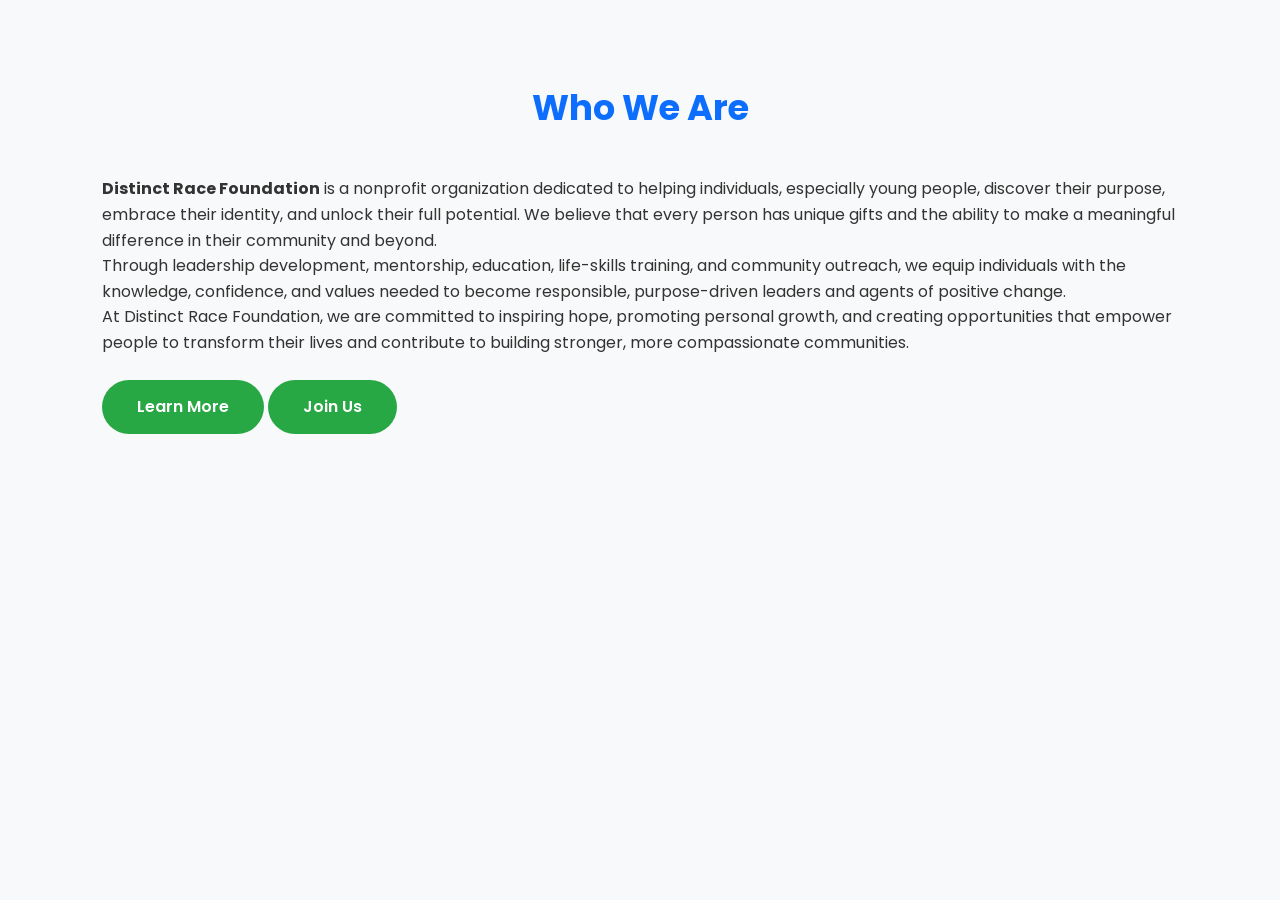
<file: about-us.html>
<!DOCTYPE html>
<html lang="en">
<head>
    <meta charset="UTF-8">
    <meta name="viewport" content="width=device-width, initial-scale=1.0">
    <title>Volunteer Today | NGO</title>
    <link rel="stylesheet" href="vol.css">
    <link rel="stylesheet"
        href="https://cdnjs.cloudflare.com/ajax/libs/font-awesome/6.5.2/css/all.min.css">
</head>
<body>
<!-- Who We Are Section -->
<section class="who-we-are" id="about">

    <div class="container">

        <h2>Who We Are</h2>

        <p>
            <strong>Distinct Race Foundation</strong> is a nonprofit organization dedicated to helping individuals, especially young people, discover their purpose, embrace their identity, and unlock their full potential. We believe that every person has unique gifts and the ability to make a meaningful difference in their community and beyond.
        </p>

        <p>
            Through leadership development, mentorship, education, life-skills training, and community outreach, we equip individuals with the knowledge, confidence, and values needed to become responsible, purpose-driven leaders and agents of positive change.
        </p>

        <p>
            At Distinct Race Foundation, we are committed to inspiring hope, promoting personal growth, and creating opportunities that empower people to transform their lives and contribute to building stronger, more compassionate communities.
        </p>

        <div class="about-buttons">
            <a href="distinct-race.html" class="btn">Learn More</a>
            <a href="volunteer.html" class="btn btn-outline">Join Us</a>
        </div>

    </div>

</section>
</file>
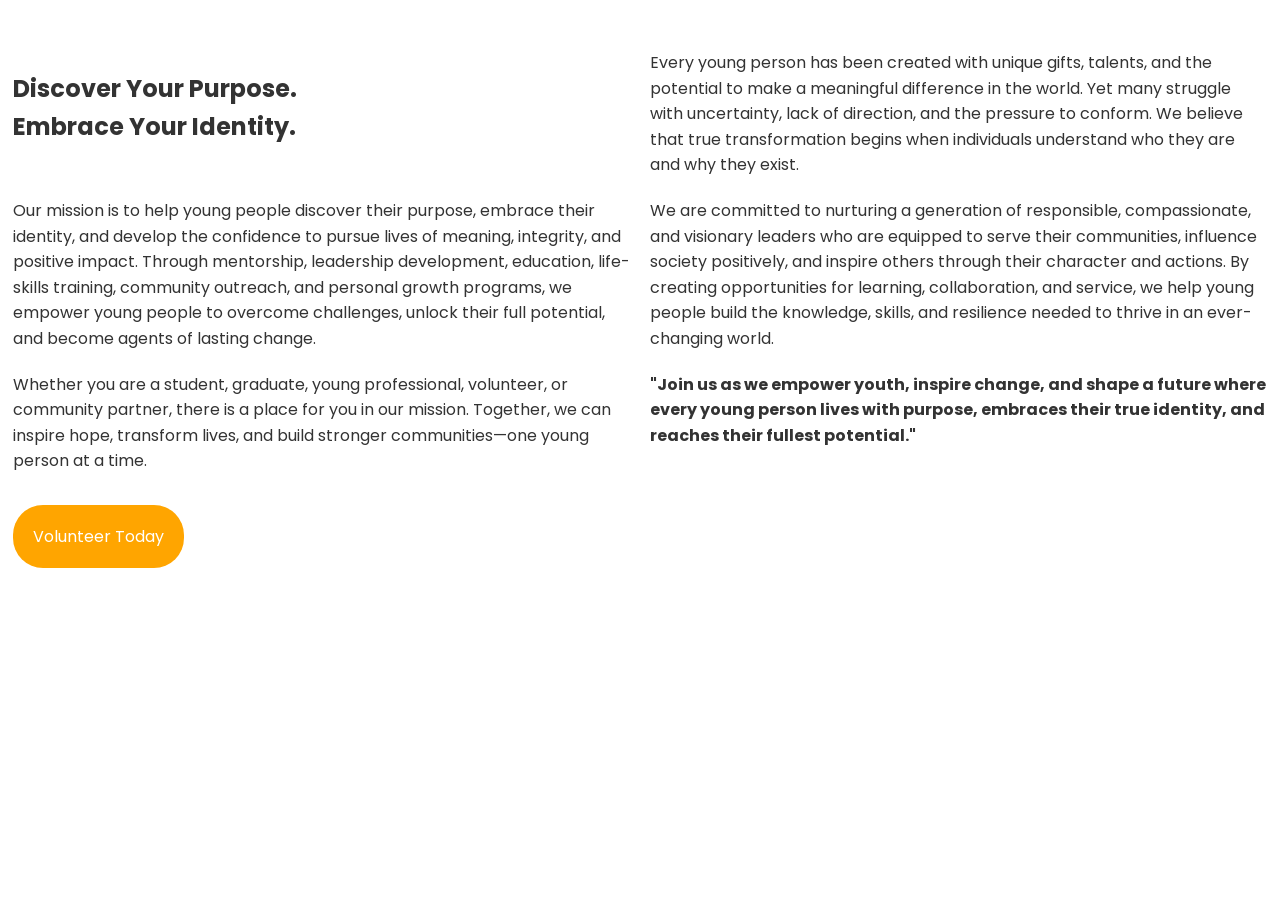
<file: distinct-race.html>
<!DOCTYPE html>
<html lang="en">
<head>
    <meta charset="UTF-8">
    <meta name="viewport" content="width=device-width, initial-scale=1.0">
    <title>Discover Your Purpose | Our Mission</title>
    <link rel="stylesheet" href="style.css">
</head>
<body>

    <!-- Purpose & Identity Section -->
    <section class="purpose-page">

        <div class="container">

            <h1>Discover Your Purpose.<br>Embrace Your Identity.</h1>

            <p class="intro">
                Every young person has been created with unique gifts, talents, and the potential to make a meaningful difference in the world. Yet many struggle with uncertainty, lack of direction, and the pressure to conform. We believe that true transformation begins when individuals understand who they are and why they exist.
            </p>

            <p>
                Our mission is to help young people discover their purpose, embrace their identity, and develop the confidence to pursue lives of meaning, integrity, and positive impact. Through mentorship, leadership development, education, life-skills training, community outreach, and personal growth programs, we empower young people to overcome challenges, unlock their full potential, and become agents of lasting change.
            </p>

            <p>
                We are committed to nurturing a generation of responsible, compassionate, and visionary leaders who are equipped to serve their communities, influence society positively, and inspire others through their character and actions. By creating opportunities for learning, collaboration, and service, we help young people build the knowledge, skills, and resilience needed to thrive in an ever-changing world.
            </p>

            <p>
                Whether you are a student, graduate, young professional, volunteer, or community partner, there is a place for you in our mission. Together, we can inspire hope, transform lives, and build stronger communities—one young person at a time.
            </p>

            <blockquote>
                <strong>
                    "Join us as we empower youth, inspire change, and shape a future where every young person lives with purpose, embraces their true identity, and reaches their fullest potential."
                </strong>
            </blockquote>

            <div class="buttons">
                <a href="volunteer.html" class="btn">Volunteer Today</a>
                
            </div>

        </div>

    </section>

</body>
</html>
</file>
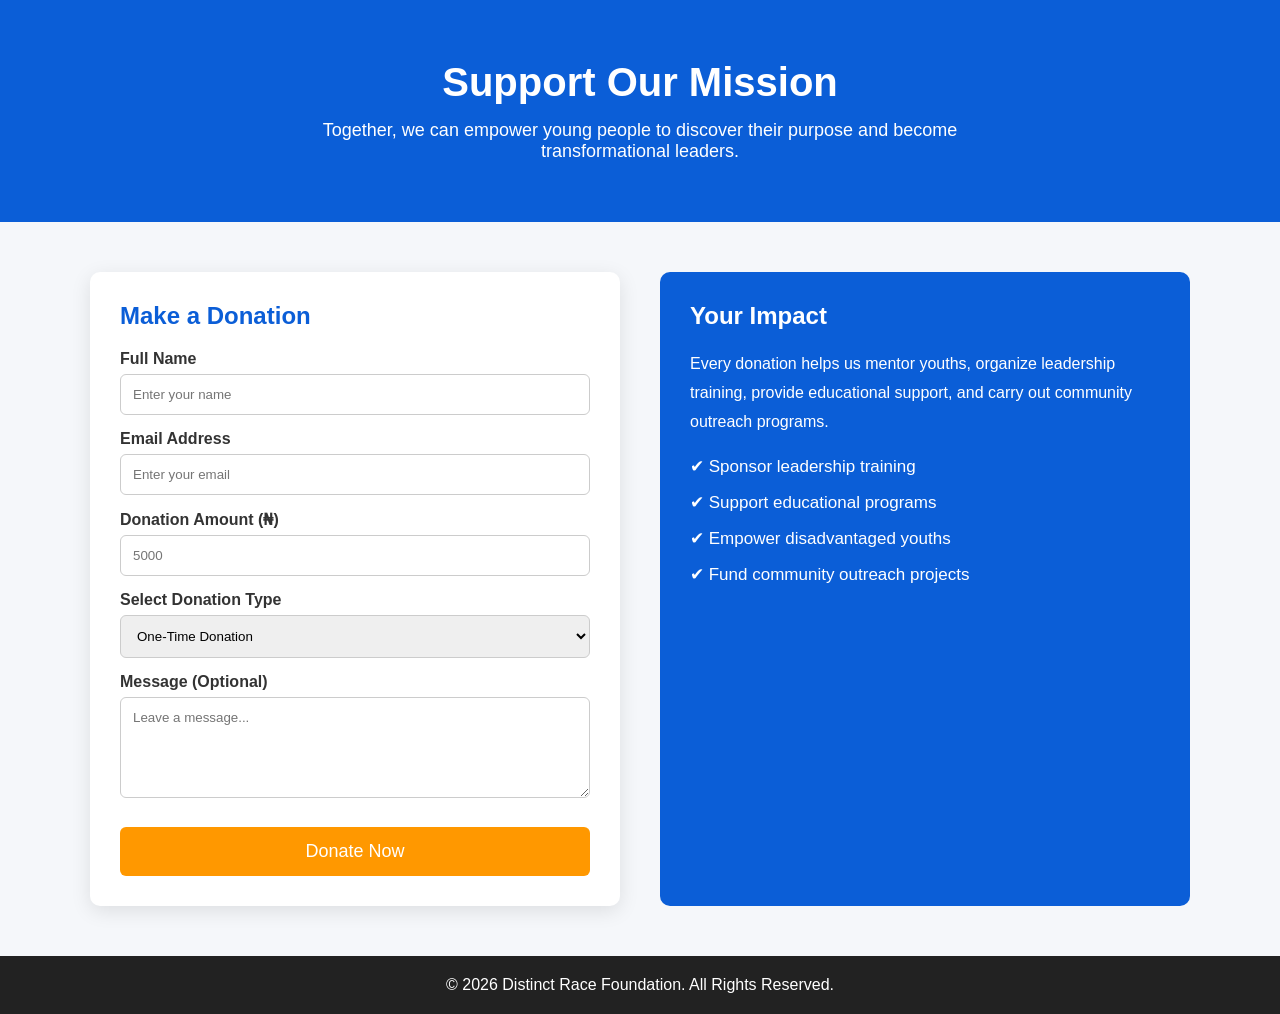
<file: donate.html>
<!DOCTYPE html>
<html lang="en">
<head>
    <meta charset="UTF-8">
    <meta name="viewport" content="width=device-width, initial-scale=1.0">
    <title>Donate | Distinct Race Foundation</title>
    <link rel="stylesheet" href="donate.css">
</head>
<body>

<header>
    <h1>Support Our Mission</h1>
    <p>Together, we can empower young people to discover their purpose and become transformational leaders.</p>
</header>

<section class="donate">

    <div class="card">
        <h2>Make a Donation</h2>

        <form>

            <label>Full Name</label>
            <input type="text" placeholder="Enter your name" required>

            <label>Email Address</label>
            <input type="email" placeholder="Enter your email" required>

            <label>Donation Amount (₦)</label>
            <input type="number" placeholder="5000" required>

            <label>Select Donation Type</label>
            <select required>
                <option>One-Time Donation</option>
                <option>Monthly Donation</option>
                <option>Annual Donation</option>
            </select>

            <label>Message (Optional)</label>
            <textarea rows="5" placeholder="Leave a message..."></textarea>

            <button type="submit">Donate Now</button>

        </form>
    </div>

    <div class="info">
        <h2>Your Impact</h2>

        <p>
            Every donation helps us mentor youths, organize leadership
            training, provide educational support, and carry out
            community outreach programs.
        </p>

        <ul>
            <li>✔ Sponsor leadership training</li>
            <li>✔ Support educational programs</li>
            <li>✔ Empower disadvantaged youths</li>
            <li>✔ Fund community outreach projects</li>
        </ul>

    </div>

</section>

<footer>
    <p>© 2026 Distinct Race Foundation. All Rights Reserved.</p>
</footer>

</body>
</html>
</file>
<file: vol.css>
/* Google Font */
@import url('https://fonts.googleapis.com/css2?family=Poppins:wght@300;400;500;600;700&display=swap');

*{
    margin:0;
    padding:0;
    box-sizing:border-box;
    font-family:'Poppins',sans-serif;
}

body{
    background:#f8f9fa;
    color:#333;
    line-height:1.6;
}

/* Hero Section */
.hero{
    height:70vh;
    background:linear-gradient(rgba(0,0,0,.6),rgba(0,0,0,.6)),
    url("images/volunteer.jpg") center/cover no-repeat;
    display:flex;
    justify-content:center;
    align-items:center;
    text-align:center;
    color:#fff;
    padding:20px;
}

.hero h1{
    font-size:3rem;
    margin-bottom:15px;
}

.hero p{
    font-size:1.1rem;
    max-width:700px;
    margin:auto;
}

.btn{
    display:inline-block;
    margin-top:25px;
    padding:14px 35px;
    background:#28a745;
    color:#fff;
    text-decoration:none;
    border-radius:40px;
    font-weight:600;
    transition:.3s;
}

.btn:hover{
    background:#218838;
    transform:translateY(-3px);
}

/* General Section */
section{
    padding:80px 8%;
}

section h2{
    text-align:center;
    margin-bottom:40px;
    font-size:2.2rem;
    color:#0d6efd;
}

/* About */
.about-container{
    display:grid;
    grid-template-columns:repeat(auto-fit,minmax(250px,1fr));
    gap:25px;
}

.card{
    background:#fff;
    padding:30px;
    text-align:center;
    border-radius:10px;
    box-shadow:0 5px 15px rgba(0,0,0,.08);
    transition:.3s;
}

.card:hover{
    transform:translateY(-8px);
}

.card i{
    font-size:45px;
    color:#28a745;
    margin-bottom:20px;
}

.card h3{
    margin-bottom:15px;
}

/* Opportunities */
.opportunity-grid{
    display:grid;
    grid-template-columns:repeat(auto-fit,minmax(250px,1fr));
    gap:25px;
}

.opportunity{
    background:#fff;
    padding:30px;
    text-align:center;
    border-radius:10px;
    box-shadow:0 5px 15px rgba(0,0,0,.08);
    transition:.3s;
}

.opportunity:hover{
    transform:translateY(-8px);
}

.opportunity i{
    font-size:40px;
    color:#0d6efd;
    margin-bottom:15px;
}

/* Form */
.form-section{
    background:#eef4ff;
}

form{
    max-width:800px;
    margin:auto;
    background:#fff;
    padding:40px;
    border-radius:10px;
    box-shadow:0 5px 15px rgba(0,0,0,.08);
}

form h3{
    margin:25px 0 15px;
    color:#0d6efd;
}

form input,
form select,
form textarea{
    width:100%;
    padding:14px;
    margin-bottom:18px;
    border:1px solid #ccc;
    border-radius:6px;
    font-size:16px;
}

form textarea{
    resize:vertical;
}

form button{
    width:100%;
    padding:15px;
    border:none;
    background:#28a745;
    color:#fff;
    font-size:18px;
    font-weight:600;
    border-radius:6px;
    cursor:pointer;
    transition:.3s;
}

form button:hover{
    background:#218838;
}

/* Contact */
.contact{
    text-align:center;
    background:#fff;
}

.contact p{
    margin:15px 0;
    font-size:18px;
}

.contact i{
    color:#0d6efd;
    margin-right:8px;
}

/* Footer */
footer{
    background:#0d6efd;
    color:#fff;
    text-align:center;
    padding:20px;
}

/* Responsive */
@media(max-width:768px){

.hero{
    height:60vh;
}

.hero h1{
    font-size:2.2rem;
}

.hero p{
    font-size:1rem;
}

section{
    padding:60px 5%;
}

form{
    padding:25px;
}

.btn{
    padding:12px 28px;
}

}
</file>
<file: style.css>
/* Google Font */
@import url('https://fonts.googleapis.com/css2?family=Poppins:wght@300;400;600;700&display=swap');
* {
    margin: 0;
    padding: 0;
    font-family: Segoe UI;
}

.nav-bar{
    top:0px;
    position: a;
    width: 100%;
    height: 80px;
    background: orange;
    padding:0px;
    margin:0px;
    
    
    
}

.brand{
    content-align:top;
    top:0%;
    margin-top:0px;
    position: absolute;
    padding-top:0px;
    padding-left: 0px;
    line-height: 70px;
    font-size: 1.5em;
    
}

.brand a{
    top:2px;
    text-decoration: none;
    color: white;
}

.nav-container{
    
    top:0%;
    max-width:1000px;
    margin-top: 0px;
    padding: 0px;
    
}

nav{
   float: right; 
   
}

nav ul{
    list-style: none;
}

nav ul li{
    float: left;
    position: relative;
}

nav ul li a{
    display: block;
    padding: 0 20px;
    line-height: 70px;
    background: #262626;
    text-decoration: none;
    color: #fff;
    border-radius: 5px;
}

nav ul li a:hover{
    background: #2ab1ce;
    color: #fff;
}

nav ul li a:not(:only-child):after{
    content: '▼';
    padding-left: 5px;
}

nav ul li ul li {
    min-width: 190px;
}

nav ul li ul li a{
    padding: 15px;
    line-height: 20px;
}

.nav-dropdown{
    position: absolute;
    display: none;
    z-index: 1;
}

.nav-mobile{
    display: none;
    position: absolute;
    top: 0;
    right: 0;
    height: 70px;
    width: 70px;
}

#nav-toggle{
    position: absolute;
    left: 18px;
    top: 22px;
    cursor: pointer;
    padding: 10px 35px 15px 0px;
}

#nav-toggle span,
#nav-toggle span::before,
#nav-toggle span::after{
    position: absolute;
    display: block;
    content: '';
    background: #fff;
    height: 5px;
    width: 35px;
    transition: all 300ms ease-in-out;
}

#nav-toggle span::before{
    top: -10px;
}

#nav-toggle span::after{
    bottom: -10px;
}

#nav-toggle.active span{
    background-color: transparent;
}

#nav-toggle.active span::before, #nav-toggle.active span::after{
    top: 0;
}

#nav-toggle.active span::before{
    transform: rotate(45deg);
}

#nav-toggle.active span::after{
    transform: rotate(-45deg);
}

@media only screen and (max-width: 768px) {

    .nav-mobile{
        display: block;
    }

    nav{
        width: 100%;
        padding: 70px 0 15px;
    }

    nav ul{
        display: none;
    }

    nav ul li {
        float: none;
    }

    nav ul li a{
        padding: 15px;
        line-height: 20px;
        padding-left: 25%;
    }


    nav ul li ul li a{
        padding-left: 30%;
    }

    .nav-dropdown{
        position: static;
    }
}

@media screen and (min-width: 799px){
    .nav-list{
        display: block !important;
    }
}



*{
    margin:0;
    padding:0;
    box-sizing:border-box;
    font-family:'Poppins',sans-serif;
    scroll-behavior:smooth;
}

@media (max-width:768px){

    .navbar{
        display:block;
    }
}
body{
    padding:0px;
    margin:0px;
    color:#333;
    line-height:1.6;
    
}

/* Navigation */


.logo img{
    width:60px;
    height:60px;
    object-fit:contain;
    display:block;
}
.nav-links{
    display:flex;
    list-style:none;
}

.nav-links li{
    margin:0 15px;
}

.nav-links a{
    color:#fff;
    text-decoration:none;
}


 .nav-links{
        display:none;
        flex-direction:column;
        position:absolute;
        top:70px;
        left:0;
        width:100%;
        background:#0d47a1;
        text-align:center;
        padding:20px 0;
   }     
.btn,.btn-nav{
    background:orange;
    position:relative;
    color:#fff;
    padding:20px;
    border-radius:30px;
    text-decoration:none;
    top:30px;
}
.btn1{
    position: relative;
    top: 30px;
    background:orange;
    border-radius:30px;
    padding: 20px 30px;
    text-decoration:none;
}
.btn2{
    position: relative;
    top: 30px;
    background:orange;
    border-radius:30px;
    padding: 20px 30px;
    text-decoration:none;
}

/* Hero */
.hero{
    
    min-height: 100vh;
    background:url('identity.jpg') center center/cover no-repeat;
    background-size:contain;
    background-repeat: no-repeat;
    background-position:5px;
    object-fit: cover;
    background-position:center top;
    width:100%;
    display:flex;
    padding-top:0px;
    top:5%;
    text-align:center;
    color:purple;
    margin-top:59px;
    
}

.hero h1{
    font-size:3rem;
    margin-top: 300px;
    align-text:center;
}

.hero p{
    margin:30px;
    max-width:600px;
    align-text:center;
}

/* Sections */
section{
    padding:50px 1%;
    
}

.container,
.cards,
.program-grid,
.counter-container,
.testimonial-container,
.footer-content{
    display:grid;
    gap:20px;
    text-decoration:none;
}

.container{
    grid-template-columns:1fr 1fr;
}

.cards,
.program-grid,
.counter-container,
.testimonial-container,
.footer-content{
    grid-template-columns:repeat(auto-fit,minmax(220px,1fr));
}

.card,
.program,
.counter-box,
.testimonial{
    background:#fff;
    padding:25px;
    border-radius:10px;
    box-shadow:0 5px 15px rgba(0,0,0,.1);
    text-align:center;
    text-decoration:none;
}

.card i,
.program i{
    font-size:40px;
    color:#0d47a1;
    margin-bottom:15px;
}

/* Contact */
form{
    display:flex;
    flex-direction:column;
    gap:15px;
}

input,
textarea{
    padding:12px;
    border:1px solid #ccc;
    border-radius:5px;
}

button{
    border:none;
    cursor:pointer;
}

/* Footer */
footer{
    background:purple;
    color:#fff;
    padding:40px 8%;
}

footer a{
    color:#fff;
    text-decoration:none;
}

.social a{
    font-size:22px;
    margin-right:10px;
}

h1{
    margin:20px 0;
}

/* Responsive */
@media(max-width:768px){

.container{
    grid-template-columns:1fr;
}

.nav-links{
    display:none;
}

.hero h1{
    font-size:2rem;
    top: 5%;
    
}



.logo img{
    width:70px;
    height:auto;
}

.purpose{
    display:flex;
    flex-wrap:wrap;
    margin-top:5px;
    position: absolute;
    
    top: 0%;
    left: 72%;
    width: 13%;
    max-width: 40%;
    min-width: 30px;
    height: 7%;
    border-radius: 5px;
}
.hero-content{
    position: absolute;
    padding-top:0px;
    margin-top:0px;
       
}
}

@media (min-width: 600px) {
    .purpose {
        margin-left:92%;
        margin-top: 0%; /* Move it down on desktop */
        
        width:10%;
    }
    
    .hero h1{
    margin-top:160%;
    font-size:3rem;
    
    align-text:center;
}

.hero p{
    margin-top:30%;
    max-width:600px;
    
}
}
</file>
<file: donate.css>
*{
    margin:0;
    padding:0;
    box-sizing:border-box;
    font-family:Arial, sans-serif;
}

body{
    background:#f5f7fa;
    color:#333;
}

header{
    background:#0b5ed7;
    color:white;
    text-align:center;
    padding:60px 20px;
}

header h1{
    font-size:40px;
    margin-bottom:15px;
}

header p{
    max-width:700px;
    margin:auto;
    font-size:18px;
}

.donate{
    width:90%;
    max-width:1100px;
    margin:50px auto;
    display:flex;
    gap:40px;
    flex-wrap:wrap;
}

.card{
    flex:1;
    background:white;
    padding:30px;
    border-radius:10px;
    box-shadow:0 5px 20px rgba(0,0,0,.1);
}

.card h2{
    margin-bottom:20px;
    color:#0b5ed7;
}

label{
    display:block;
    margin-top:15px;
    margin-bottom:6px;
    font-weight:bold;
}

input,
select,
textarea{
    width:100%;
    padding:12px;
    border:1px solid #ccc;
    border-radius:6px;
    outline:none;
}

button{
    width:100%;
    margin-top:25px;
    padding:14px;
    background:#ff9800;
    color:white;
    border:none;
    border-radius:6px;
    font-size:18px;
    cursor:pointer;
    transition:.3s;
}

button:hover{
    background:#e68900;
}

.info{
    flex:1;
    background:#0b5ed7;
    color:white;
    padding:30px;
    border-radius:10px;
}

.info h2{
    margin-bottom:20px;
}

.info p{
    line-height:1.8;
    margin-bottom:20px;
}

.info ul{
    list-style:none;
}

.info li{
    margin-bottom:15px;
    font-size:17px;
}

footer{
    background:#222;
    color:white;
    text-align:center;
    padding:20px;
    margin-top:50px;
}

@media(max-width:768px){

.donate{
    flex-direction:column;
}

header h1{
    font-size:30px;
}

}
</file>
